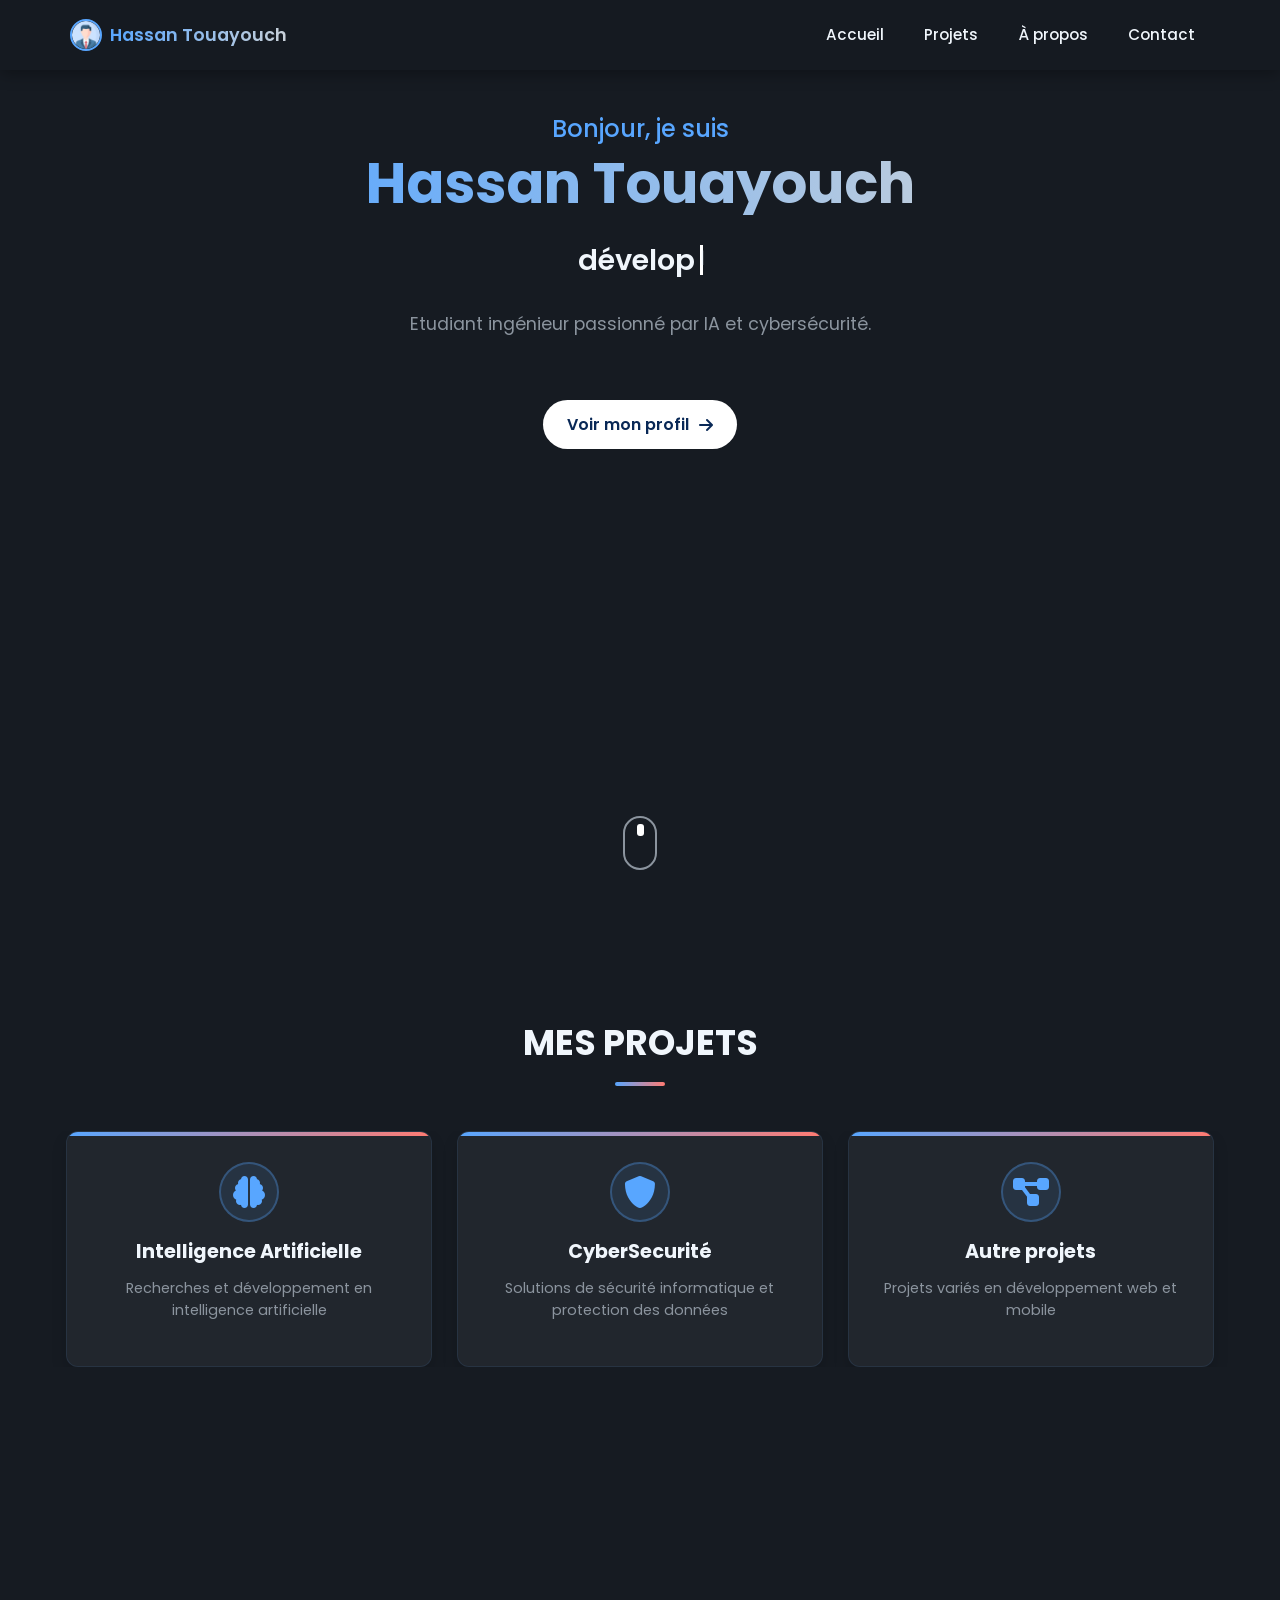
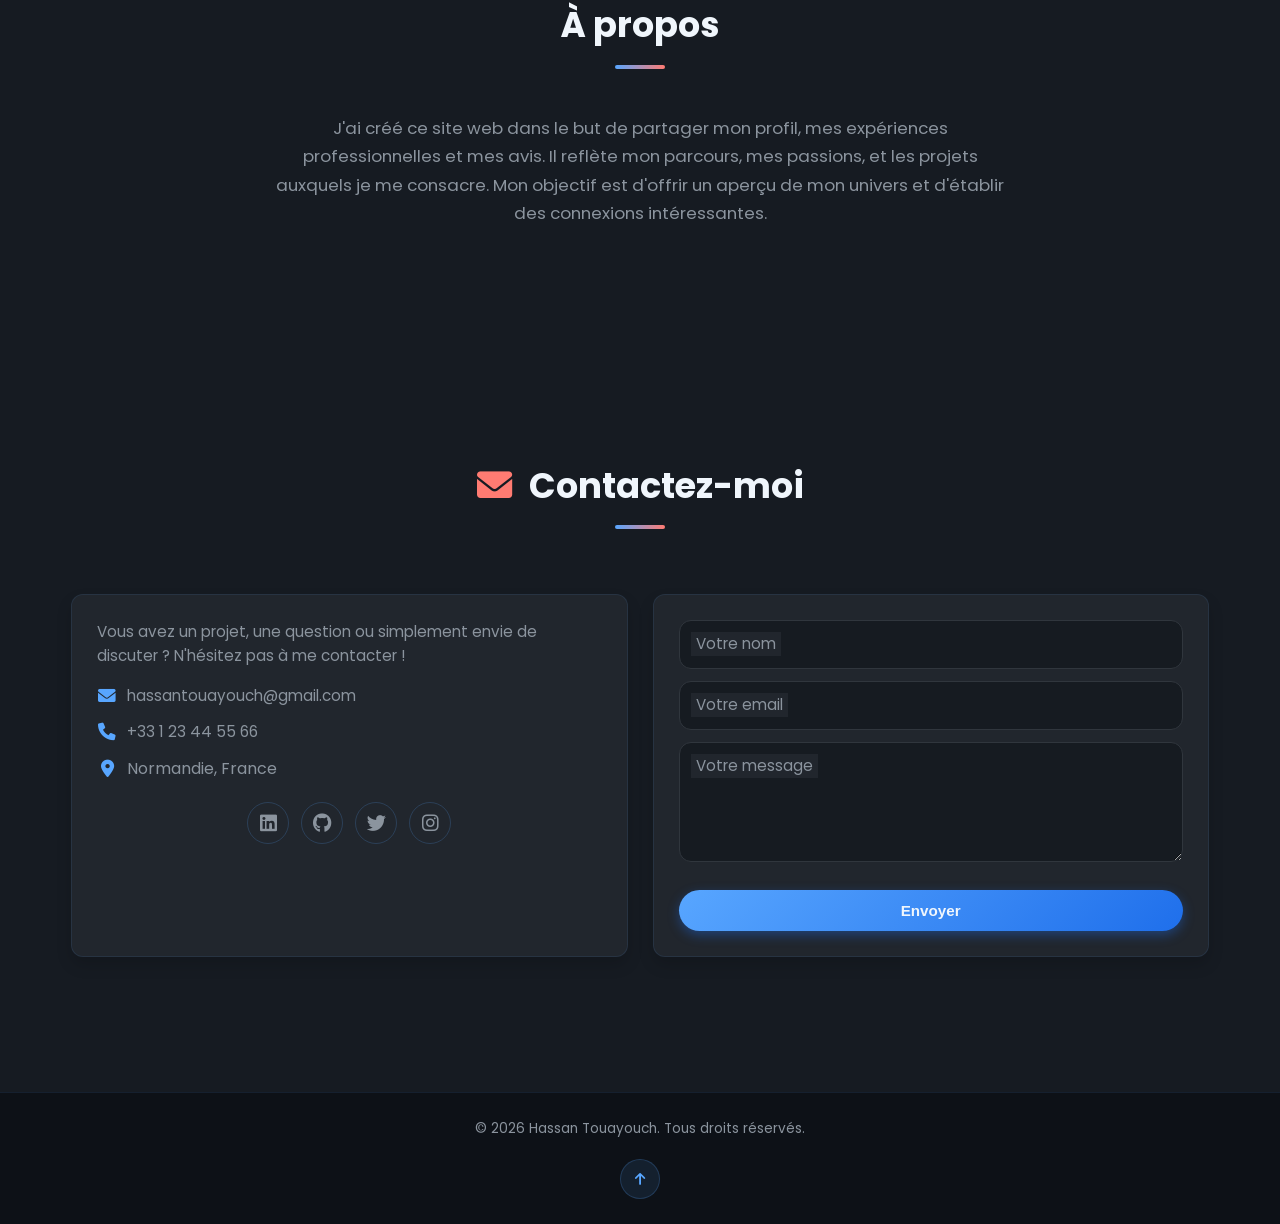
<file: index.html>
<!DOCTYPE html>
<html lang="fr">
<head>
    <meta name="viewport" content="width=device-width, initial-scale=1.0, maximum-scale=1.0, user-scalable=no">
    <meta name="description" content="Portfolio professionnel de Hassan Touayouch - Développeur et expert en technologies numériques">
    <meta name="keywords" content="portfolio, développeur, intelligence artificielle, cybersécurité, Hassan Touayouch">
    <meta name="author" content="Hassan Touayouch">
    <title>Hassan Touayouch | Développeur & Expert Technologie</title>
    <link rel="preconnect" href="https://fonts.googleapis.com">
    <link rel="preconnect" href="https://fonts.gstatic.com" crossorigin>
    <link rel="stylesheet" href="https://fonts.googleapis.com/css2?family=Poppins:wght@300;400;500;600;700&display=swap">
    <link rel="stylesheet" href="https://cdnjs.cloudflare.com/ajax/libs/font-awesome/6.0.0-beta3/css/all.min.css">
    <link rel="stylesheet" href="https://cdnjs.cloudflare.com/ajax/libs/animate.css/4.1.1/animate.min.css">
    <link rel="stylesheet" href="src/accueil/styles.css">
</head>
<body>
    <div class="loading" id="loading">
        <div class="loading-circle"></div>
    </div>

    <header id="navbar">
        <div class="container nav-container">
            <a href="#home" class="logo">
                <img src="src/accueil/profile.png" alt="Profil Logo" class="profile-logo">
                <h1>Hassan Touayouch</h1>
            </a>
            <button class="hamburger" aria-label="Menu" aria-expanded="false" onclick="toggleMenu()">
                <span></span>
                <span></span>
                <span></span>
            </button>
            <ul class="nav-links" id="navLinks" data-visible="false">
                <li><a href="#home" onclick="closeMenu()">Accueil</a></li>
                <li><a href="#projects" onclick="closeMenu()">Projets</a></li>
                <li><a href="#about" onclick="closeMenu()">À propos</a></li>
                <li><a href="#contact" onclick="closeMenu()">Contact</a></li>
            </ul>
        </div>
    </header>

    <section id="home" class="hero">
        <div class="hero__content">
            <div class="hero__text">
                <h1 class="hero__title animate__animated animate__fadeInUp">
                    <span class="hero__greeting">Bonjour, je suis</span>
                    <span class="hero__name">Hassan Touayouch</span>
                </h1>
                
                <div class="hero__typing animate__animated animate__fadeInUp animate__delay-1s">
                    <span class="hero__subtitle"></span>
                    <span class="hero__cursor">|</span>
                </div>
                
                <p class="hero__description animate__animated animate__fadeInUp animate__delay-2s">
                    Etudiant ingénieur passionné par IA et cybersécurité.
                </p>
                
                <div class="hero__buttons animate__animated animate__fadeInUp animate__delay-3s">
                    <a href="src/profile/index.html" class="hero__button">
                        <span>Voir mon profil</span>
                        <i class="fas fa-arrow-right"></i>
                    </a>
                </div>
            </div>
        </div>
        
        <a href="#projects" class="hero__scroll-down" aria-label="Défiler vers la section projets">
            <span class="hero__scroll-wheel"></span>
        </a>
    </section>

    <section id="projects" class="section projects">
        <div class="container">
            <h2 class="section-title reveal">MES PROJETS</h2>
            <div class="projects__grid">
                <a href="src/iA/index.html" class="project-card reveal">
                    <div class="project-card__icon">
                        <i class="fas fa-brain" aria-hidden="true"></i>
                    </div>
                    <h3 class="project-card__title">Intelligence Artificielle</h3>
                    <p class="project-card__text">Recherches et développement en intelligence artificielle</p>
                    <span class="sr-only">En savoir plus sur les projets d'Intelligence Artificielle</span>
                </a>
                <a href="src/CS/index.html" class="project-card reveal">
                    <div class="project-card__icon">
                        <i class="fas fa-shield-alt" aria-hidden="true"></i>
                    </div>
                    <h3 class="project-card__title">CyberSecurité</h3>
                    <p class="project-card__text">Solutions de sécurité informatique et protection des données</p>
                    <span class="sr-only">En savoir plus sur les projets de Cyber Sécurité</span>
                </a>
                <a href="src/autres/index.html" class="project-card reveal">
                    <div class="project-card__icon">
                        <i class="fas fa-project-diagram" aria-hidden="true"></i>
                    </div>
                    <h3 class="project-card__title">Autre projets</h3>
                    <p class="project-card__text">Projets variés en développement web et mobile</p>
                    <span class="sr-only">En savoir plus sur les autres projets</span>
                </a>
            </div>
        </div>
    </section>

    <section id="about" class="section about">
        <div class="container">
            <h2 class="section-title reveal">À propos</h2>
            <p class="about__text reveal">
                J'ai créé ce site web dans le but de partager mon profil, mes expériences professionnelles et mes avis. Il reflète mon parcours, mes passions, et les projets auxquels je me consacre. Mon objectif est d'offrir un aperçu de mon univers et d'établir des connexions intéressantes.
            </p>
        </div>
    </section>

    <section id="contact" class="section contact">
        <div class="container">
            <h2 class="section-title reveal"><i class="fas fa-envelope" aria-hidden="true"></i> Contactez-moi</h2>
            <div class="contact-content">
                <div class="contact-info reveal">
                    <p>Vous avez un projet, une question ou simplement envie de discuter ? N'hésitez pas à me contacter !</p>
                    <ul class="contact-list">
                        <li>
                            <i class="fas fa-envelope" aria-hidden="true"></i>
                            <a href="mailto:hassantoua19@gmail.com">hassantouayouch@gmail.com</a>
                        </li>
                        <li>
                            <i class="fas fa-phone" aria-hidden="true"></i>
                            <a href="tel:+33780760020">+33 1 23 44 55 66 </a>
                        </li>
                        <li>
                            <i class="fas fa-map-marker-alt" aria-hidden="true"></i>
                            <span>Normandie, France</span>
                        </li>
                    </ul>
                    <div class="social-links">
                        <a href="https://linkedin.com" target="_blank" aria-label="LinkedIn">
                            <i class="fab fa-linkedin" aria-hidden="true"></i>
                        </a>
                        <a href="https://github.com" target="_blank" aria-label="GitHub">
                            <i class="fab fa-github" aria-hidden="true"></i>
                        </a>
                        <a href="https://twitter.com" target="_blank" aria-label="Twitter">
                            <i class="fab fa-twitter" aria-hidden="true"></i>
                        </a>
                        <a href="https://instagram.com" target="_blank" aria-label="Instagram">
                            <i class="fab fa-instagram" aria-hidden="true"></i>
                        </a>
                    </div>
                </div>
                <div class="contact-form reveal">
                    <form action="#" method="post" id="contactForm">
                        <div class="form-group">
                            <input type="text" name="name" id="name" placeholder=" " required>
                            <label for="name">Votre nom</label>
                        </div>
                        <div class="form-group">
                            <input type="email" name="email" id="email" placeholder=" " required>
                            <label for="email">Votre email</label>
                        </div>
                        <div class="form-group">
                            <textarea name="message" id="message" placeholder=" " required></textarea>
                            <label for="message">Votre message</label>
                        </div>
                        <button type="submit" class="submit-btn">Envoyer</button>
                    </form>
                </div>
            </div>
        </div>
    </section>

    <footer class="reveal">
        <p>&copy; <span id="current-year">2025</span> Hassan Touayouch. Tous droits réservés.</p>
        <a href="#home" class="back-to-top" aria-label="Retour en haut de page">
            <i class="fas fa-arrow-up" aria-hidden="true"></i>
        </a>
    </footer>

    <script src="src/accueil/script.js"></script>
</body>
</html>
</file>
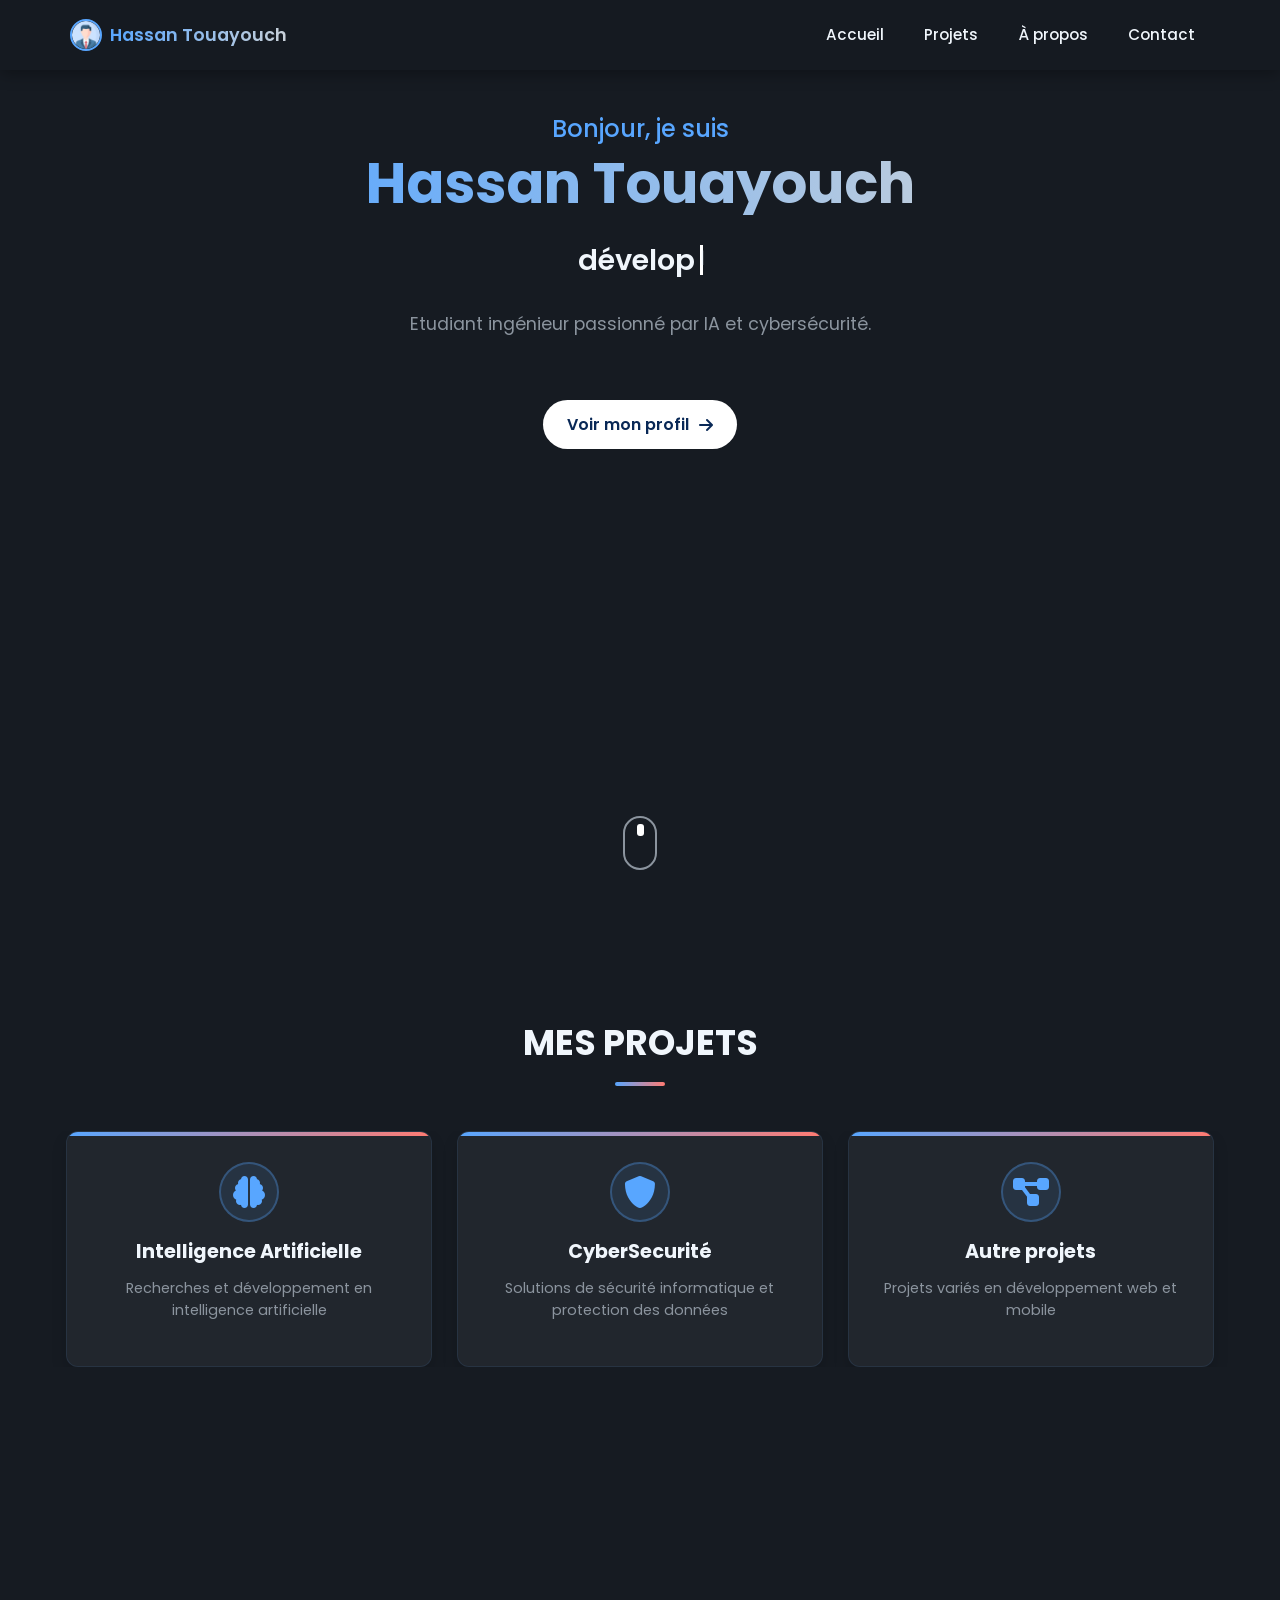
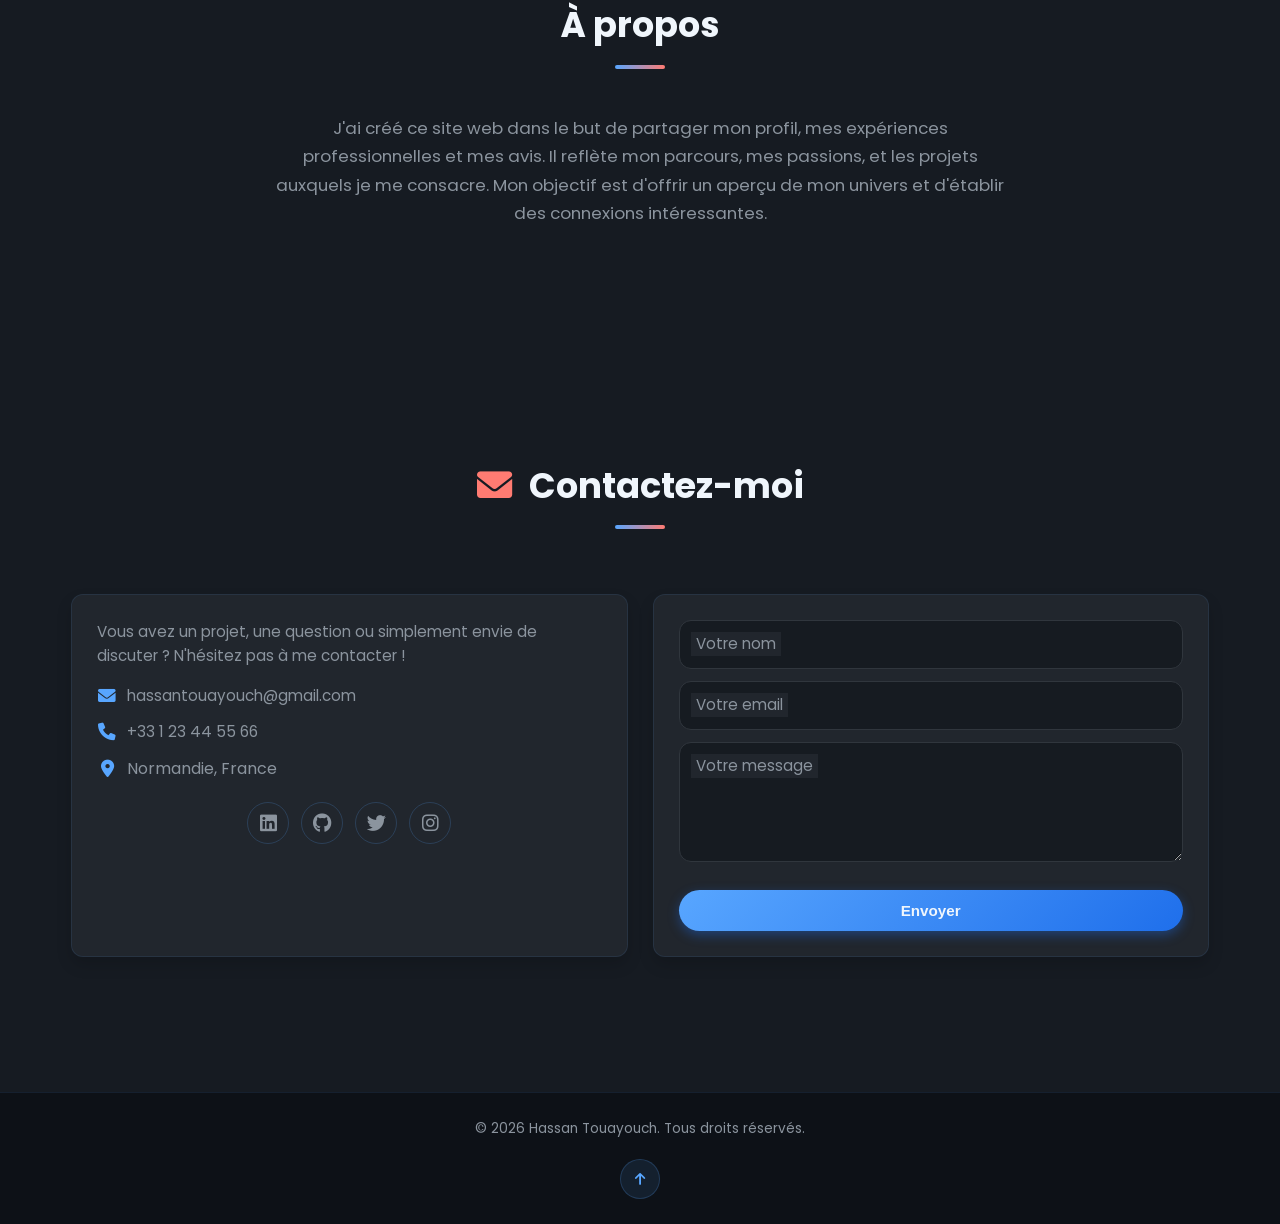
<file: src/accueil/index.html>
<!DOCTYPE html>
<html lang="fr">
<head>
    <meta charset="UTF-8">
    <meta name="viewport" content="width=device-width, initial-scale=1.0, maximum-scale=1.0, user-scalable=no">
    <meta name="description" content="Portfolio professionnel de Hassan Touayouch - Développeur et expert en technologies numériques">
    <meta name="keywords" content="portfolio, développeur, intelligence artificielle, cybersécurité, Hassan Touayouch">
    <meta name="author" content="Hassan Touayouch">
    <title>Portfolio - Hassan Touayouch | Développeur & Expert Technologie</title>
    <link rel="preconnect" href="https://fonts.googleapis.com">
    <link rel="preconnect" href="https://fonts.gstatic.com" crossorigin>
    <link rel="stylesheet" href="https://fonts.googleapis.com/css2?family=Poppins:wght@300;400;500;600;700&display=swap">
    <link rel="stylesheet" href="https://cdnjs.cloudflare.com/ajax/libs/font-awesome/6.0.0-beta3/css/all.min.css">
    <link rel="stylesheet" href="https://cdnjs.cloudflare.com/ajax/libs/animate.css/4.1.1/animate.min.css">
    <link rel="stylesheet" href="styles.css">
</head>
<body>
    <div class="loading" id="loading">
        <div class="loading-circle"></div>
    </div>

    <header id="navbar">
        <div class="container nav-container">
            <a href="#home" class="logo">
                <img src="profile.png" alt="Profil Logo" class="profile-logo">
                <h1>Hassan Touayouch</h1>
            </a>
            <button class="hamburger" aria-label="Menu" aria-expanded="false" onclick="toggleMenu()">
                <span></span>
                <span></span>
                <span></span>
            </button>
            <ul class="nav-links" id="navLinks" data-visible="false">
                <li><a href="#home" onclick="closeMenu()">Accueil</a></li>
                <li><a href="#projects" onclick="closeMenu()">Projets</a></li>
                <li><a href="#about" onclick="closeMenu()">À propos</a></li>
                <li><a href="#contact" onclick="closeMenu()">Contact</a></li>
            </ul>
        </div>
    </header>

    <section id="home" class="hero">
        <div class="hero__content">
            <div class="hero__text">
                <h1 class="hero__title animate__animated animate__fadeInUp">
                    <span class="hero__greeting">Bonjour, je suis</span>
                    <span class="hero__name">Hassan Touayouch</span>
                </h1>
                
                <div class="hero__typing animate__animated animate__fadeInUp animate__delay-1s">
                    <span class="hero__subtitle"></span>
                    <span class="hero__cursor">|</span>
                </div>
                
                <p class="hero__description animate__animated animate__fadeInUp animate__delay-2s">
                    Etudiant ingénieur passionné par IA et cybersécurité.
                </p>
                
                <div class="hero__buttons animate__animated animate__fadeInUp animate__delay-3s">
                    <a href="../profile/index.html" class="hero__button">
                        <span>Voir mon profil</span>
                        <i class="fas fa-arrow-right"></i>
                    </a>
                </div>
            </div>
        </div>
        
        <a href="#projects" class="hero__scroll-down" aria-label="Défiler vers la section projets">
            <span class="hero__scroll-wheel"></span>
        </a>
    </section>

    <section id="projects" class="section projects">
        <div class="container">
            <h2 class="section-title reveal">MES PROJETS</h2>
            <div class="projects__grid">
                <a href="../iA/index.html" class="project-card reveal">
                    <div class="project-card__icon">
                        <i class="fas fa-brain" aria-hidden="true"></i>
                    </div>
                    <h3 class="project-card__title">Intelligence Artificielle</h3>
                    <p class="project-card__text">Recherches et développement en intelligence artificielle</p>
                    <span class="sr-only">En savoir plus sur les projets d'Intelligence Artificielle</span>
                </a>
                <a href="../CS/index.html" class="project-card reveal">
                    <div class="project-card__icon">
                        <i class="fas fa-shield-alt" aria-hidden="true"></i>
                    </div>
                    <h3 class="project-card__title">CyberSecurité</h3>
                    <p class="project-card__text">Solutions de sécurité informatique et protection des données</p>
                    <span class="sr-only">En savoir plus sur les projets de Cyber Sécurité</span>
                </a>
                <a href="../autres/index.html" class="project-card reveal">
                    <div class="project-card__icon">
                        <i class="fas fa-project-diagram" aria-hidden="true"></i>
                    </div>
                    <h3 class="project-card__title">Autre projets</h3>
                    <p class="project-card__text">Projets variés en développement web et mobile</p>
                    <span class="sr-only">En savoir plus sur les autres projets</span>
                </a>
            </div>
        </div>
    </section>

    <section id="about" class="section about">
        <div class="container">
            <h2 class="section-title reveal">À propos</h2>
            <p class="about__text reveal">
                J'ai créé ce site web dans le but de partager mon profil, mes expériences professionnelles et mes avis. Il reflète mon parcours, mes passions, et les projets auxquels je me consacre. Mon objectif est d'offrir un aperçu de mon univers et d'établir des connexions intéressantes.
            </p>
        </div>
    </section>

    <section id="contact" class="section contact">
        <div class="container">
            <h2 class="section-title reveal"><i class="fas fa-envelope" aria-hidden="true"></i> Contactez-moi</h2>
            <div class="contact-content">
                <div class="contact-info reveal">
                    <p>Vous avez un projet, une question ou simplement envie de discuter ? N'hésitez pas à me contacter !</p>
                    <ul class="contact-list">
                        <li>
                            <i class="fas fa-envelope" aria-hidden="true"></i>
                            <a href="mailto:hassantoua19@gmail.com">hassantouayouch@gmail.com</a>
                        </li>
                        <li>
                            <i class="fas fa-phone" aria-hidden="true"></i>
                            <a href="tel:+33780760020">+33 1 23 44 55 66 </a>
                        </li>
                        <li>
                            <i class="fas fa-map-marker-alt" aria-hidden="true"></i>
                            <span>Normandie, France</span>
                        </li>
                    </ul>
                    <div class="social-links">
                        <a href="https://linkedin.com" target="_blank" aria-label="LinkedIn">
                            <i class="fab fa-linkedin" aria-hidden="true"></i>
                        </a>
                        <a href="https://github.com" target="_blank" aria-label="GitHub">
                            <i class="fab fa-github" aria-hidden="true"></i>
                        </a>
                        <a href="https://twitter.com" target="_blank" aria-label="Twitter">
                            <i class="fab fa-twitter" aria-hidden="true"></i>
                        </a>
                        <a href="https://instagram.com" target="_blank" aria-label="Instagram">
                            <i class="fab fa-instagram" aria-hidden="true"></i>
                        </a>
                    </div>
                </div>
                <div class="contact-form reveal">
                    <form action="#" method="post" id="contactForm">
                        <div class="form-group">
                            <input type="text" name="name" id="name" placeholder=" " required>
                            <label for="name">Votre nom</label>
                        </div>
                        <div class="form-group">
                            <input type="email" name="email" id="email" placeholder=" " required>
                            <label for="email">Votre email</label>
                        </div>
                        <div class="form-group">
                            <textarea name="message" id="message" placeholder=" " required></textarea>
                            <label for="message">Votre message</label>
                        </div>
                        <button type="submit" class="submit-btn">Envoyer</button>
                    </form>
                </div>
            </div>
        </div>
    </section>

    <footer class="reveal">
        <p>&copy; <span id="current-year">2025</span> Hassan Touayouch. Tous droits réservés.</p>
        <a href="#home" class="back-to-top" aria-label="Retour en haut de page">
            <i class="fas fa-arrow-up" aria-hidden="true"></i>
        </a>
    </footer>

    <script src="script.js"></script>
</body>
</html>
</file>
<file: src/accueil/styles.css>
:root {
    --primary-color: #58a6ff;
    --secondary-color: #1f6feb;
    --accent-color: #ff7b72;
    --success-color: #3fb950;
    --dark-bg: #161b22;
    --medium-bg: #161b22;
    --light-bg: #21262d;
    --text-light: #f0f6fc;
    --text-muted: #8b949e;
    --border-radius: 12px;
    --box-shadow: 0 10px 20px rgba(0, 0, 0, 0.2);
    --transition: all 0.4s cubic-bezier(0.175, 0.885, 0.32, 1.1);
    --header-height: 60px;
}

*, *::before, *::after {
    margin: 0;
    padding: 0;
    box-sizing: border-box;
}

html {
    scroll-behavior: smooth;
    scroll-padding-top: var(--header-height);
    -webkit-text-size-adjust: 100%;
    touch-action: manipulation;
}

body {
    font-family: 'Poppins', system-ui, -apple-system, sans-serif;
    background: var(--dark-bg);
    color: var(--text-light);
    line-height: 1.6;
    overflow-x: hidden;
    min-height: 100vh;
    text-rendering: optimizeSpeed;
    -webkit-tap-highlight-color: transparent;
    -webkit-font-smoothing: antialiased;
}

img {
    max-width: 100%;
    height: auto;
    display: block;
}

a, button {
    transition: var(--transition);
    cursor: pointer;
    -webkit-tap-highlight-color: transparent;
}

a:focus-visible,
button:focus-visible {
    outline: 2px solid var(--primary-color);
    outline-offset: 3px;
}

.sr-only {
    position: absolute;
    width: 1px;
    height: 1px;
    padding: 0;
    margin: -1px;
    overflow: hidden;
    clip: rect(0, 0, 0, 0);
    white-space: nowrap;
    border-width: 0;
}

.container {
    width: min(92%, 1200px);
    margin-inline: auto;
    padding: 15px 0;
}

header {
    position: fixed;
    top: 0;
    left: 0;
    width: 100%;
    z-index: 1000;
    background-color: rgba(22, 27, 34, 0.98);
    backdrop-filter: blur(10px);
    padding: 12px 15px;
    box-shadow: 0 4px 15px rgba(0, 0, 0, 0.3);
    transition: var(--transition);
    height: var(--header-height);
}

header.scrolled {
    padding: 8px 15px;
    background-color: rgba(13, 17, 23, 0.98);
}

.nav-container {
    display: flex;
    justify-content: space-between;
    align-items: center;
    height: 100%;
}

.logo {
    display: flex;
    align-items: center;
    gap: 8px;
    text-decoration: none;
}

.profile-logo {
    width: 32px;
    height: 32px;
    border-radius: 50%;
    border: 2px solid var(--primary-color);
    transition: var(--transition);
    object-fit: cover;
}

.logo:hover .profile-logo {
    transform: rotate(360deg);
    box-shadow: 0 0 15px rgba(88, 166, 255, 0.8);
}

.logo h1 {
    font-size: clamp(0.9rem, 4vw, 1.1rem);
    font-weight: 600;
    margin: 0;
    background: linear-gradient(to right, var(--primary-color), #c9d1d9);
    -webkit-background-clip: text;
    background-clip: text;
    color: transparent;
    transition: var(--transition);
}

.hamburger {
    display: flex;
    flex-direction: column;
    justify-content: center;
    align-items: center;
    width: 44px;
    height: 44px;
    cursor: pointer;
    transition: var(--transition);
    z-index: 1100;
    position: relative;
    background: transparent;
    border: none;
    padding: 0;
    -webkit-tap-highlight-color: transparent;
}

.hamburger span {
    display: block;
    width: 24px;
    height: 3px;
    background-color: var(--text-light);
    margin: 4px 0;
    transition: var(--transition);
    border-radius: 3px;
    transform-origin: center;
}

.hamburger[aria-expanded="true"] span:nth-child(1) {
    transform: translateY(7px) rotate(45deg);
}

.hamburger[aria-expanded="true"] span:nth-child(2) {
    opacity: 0;
    transform: scaleX(0);
}

.hamburger[aria-expanded="true"] span:nth-child(3) {
    transform: translateY(-7px) rotate(-45deg);
}

.nav-links {
    list-style: none;
    display: none;
    flex-direction: column;
    background: rgba(33, 38, 45, 0.98);
    backdrop-filter: blur(15px);
    position: fixed;
    top: 0;
    right: 0;
    width: min(280px, 100%);
    height: 100vh;
    padding: 80px 25px 25px;
    box-shadow: -5px 0 20px rgba(0, 0, 0, 0.3);
    z-index: 1000;
    transform: translateX(100%);
    transition: transform 0.4s cubic-bezier(0.77, 0.2, 0.05, 1);
    margin: 0;
    overscroll-behavior: contain;
}

.nav-links[data-visible="true"] {
    display: flex;
    transform: translateX(0);
}

.nav-links li {
    margin: 15px 0;
    opacity: 0;
    transform: translateX(15px);
    transition: all 0.3s ease;
}

.nav-links[data-visible="true"] li {
    opacity: 1;
    transform: translateX(0);
}

.nav-links[data-visible="true"] li:nth-child(1) { transition-delay: 0.1s; }
.nav-links[data-visible="true"] li:nth-child(2) { transition-delay: 0.15s; }
.nav-links[data-visible="true"] li:nth-child(3) { transition-delay: 0.2s; }
.nav-links[data-visible="true"] li:nth-child(4) { transition-delay: 0.25s; }

.nav-links li a {
    color: var(--text-light);
    font-weight: 500;
    text-decoration: none;
    font-size: 1.1rem;
    display: block;
    padding: 12px 15px;
    border-radius: var(--border-radius);
    transition: var(--transition);
    position: relative;
    overflow: hidden;
}

.nav-links li a::before {
    content: '';
    position: absolute;
    top: 0;
    left: -100%;
    width: 100%;
    height: 100%;
    background: linear-gradient(90deg, transparent, rgba(88, 166, 255, 0.2), transparent);
    transition: 0.4s;
}

.nav-links li a:hover::before {
    left: 100%;
}

.nav-links li a:hover,
.nav-links li a:focus-visible {
    background: rgba(88, 166, 255, 0.1);
    color: var(--primary-color);
}

.hero {
    background: var(--dark-bg);
    min-height: 100vh;
    display: flex;
    padding: var(--header-height) 0 0;
    position: relative;
    overflow: hidden;
    -webkit-overflow-scrolling: touch;
}

.hero__content {
    display: flex;
    flex-direction: column;
    align-items: center;
    width: min(95%, 800px);
    margin: 0 auto;
    padding: 40px 20px;
    position: relative;
    z-index: 2;
    text-align: center;
}

.hero__text {
    width: 100%;
}

.hero__greeting {
    display: block;
    font-size: clamp(1rem, 4vw, 1.5rem);
    color: var(--primary-color);
    margin-bottom: 5px;
    font-weight: 500;
}

.hero__name {
    display: block;
    font-size: clamp(1.8rem, 8vw, 3.5rem);
    font-weight: 700;
    line-height: 1.1;
    margin-bottom: 15px;
    background: linear-gradient(to right, var(--primary-color), #c9d1d9);
    -webkit-background-clip: text;
    background-clip: text;
    color: transparent;
    word-break: break-word;
}

.hero__typing {
    min-height: 60px;
    display: flex;
    justify-content: center;
    align-items: center;
    margin-bottom: 20px;
}

.hero__subtitle {
    font-size: clamp(1rem, 4vw, 1.8rem);
    font-weight: 600;
    color: var(--text-light);
}

.hero__cursor {
    display: inline-block;
    width: 3px;
    height: 30px;
    background: white;
    margin-left: 5px;
    animation: blink 0.8s infinite;
}

.hero__description {
    font-size: clamp(0.9rem, 3vw, 1.1rem);
    color: var(--text-muted);
    max-width: 600px;
    margin: 0 auto 30px;
    line-height: 1.7;
    padding: 0 10px;
}

.hero__buttons {
    display: flex;
    justify-content: center;
    flex-wrap: wrap;
    gap: 15px;
}

.hero__button {
    padding: 12px 24px;
    margin-top: 30px;

    border-radius: 30px;
    font-weight: 600;
    text-decoration: none;
    display: inline-flex;
    align-items: center;
    gap: 10px;
    transition: var(--transition);
    position: relative;
    overflow: hidden;
    z-index: 1;
    background: white;
    color: rgb(9, 40, 86);
    font-size: 1rem;
    min-width: 180px;
    justify-content: center;
}

.hero__button i {
    transition: var(--transition);
}

.hero__button:hover i {
    transform: translateX(3px);
}

.hero__button:hover,
.hero__button:focus {
    background-color: black;
    color: white;
    border: 1px solid white;
}

.hero__scroll-down {
    position: absolute;
    bottom: 30px;
    left: 50%;
    transform: translateX(-50%);
    width: 34px;
    height: 54px;
    border: 2px solid var(--text-muted);
    border-radius: 17px;
    display: flex;
    justify-content: center;
    padding-top: 6px;
    transition: var(--transition);
    z-index: 2;
    -webkit-tap-highlight-color: transparent;
}

.hero__scroll-wheel {
    display: block;
    width: 7px;
    height: 12px;
    background: white;
    border-radius: 3px;
    animation: scrollDown 2s infinite;
}

.hero__scroll-down:hover {
    border-color: var(--primary-color);
    transform: translateX(-50%) translateY(-5px);
}

.section {
    padding: 70px 0;
    position: relative;
}

.section-title {
    font-size: clamp(1.5rem, 6vw, 2.2rem);
    margin-bottom: 50px;
    color: var(--text-light);
    position: relative;
    display: inline-block;
    text-align: center;
    width: 100%;
    padding: 0 15px;
}

.section-title::after {
    content: '';
    position: absolute;
    width: 50px;
    height: 3px;
    background: linear-gradient(90deg, var(--primary-color), var(--accent-color));
    bottom: -12px;
    left: 50%;
    transform: translateX(-50%);
    border-radius: 2px;
}

.projects {
    text-align: center;
}

.projects::before {
    content: '';
    position: absolute;
    top: 0;
    left: 0;
    width: 100%;
    height: 100%;
    background: url('[data-uri]');
    opacity: 0.3;
    z-index: 0;
}

.projects__grid {
    display: grid;
    grid-template-columns: repeat(3, 1fr);
    gap: 15px;
    position: relative;
    z-index: 1;
    padding: 0 15px;
    overflow-x: auto;
    scroll-snap-type: x proximity;
    -webkit-overflow-scrolling: touch;
}

.project-card {
    background: var(--light-bg);
    padding: 20px;
    border-radius: var(--border-radius);
    box-shadow: 0 8px 15px rgba(0, 0, 0, 0.15);
    transition: var(--transition);
    text-decoration: none;
    color: inherit;
    border: 1px solid rgba(88, 166, 255, 0.1);
    position: relative;
    overflow: hidden;
    height: 100%;
    display: flex;
    flex-direction: column;
    align-items: center;
    -webkit-tap-highlight-color: transparent;
    min-width: 0;
    scroll-snap-align: start;
}

.project-card::before {
    content: '';
    position: absolute;
    top: 0;
    left: 0;
    width: 100%;
    height: 4px;
    background: linear-gradient(90deg, var(--primary-color), var(--accent-color));
    transition: var(--transition);
}

.project-card:hover,
.project-card:focus-visible {
    transform: translateY(-8px);
    box-shadow: 0 12px 25px rgba(0, 0, 0, 0.25);
    border-color: rgba(88, 166, 255, 0.3);
    outline: none;
}

.project-card:hover::before {
    height: 8px;
}

.project-card__icon {
    font-size: 32px;
    margin-bottom: 15px;
    color: var(--primary-color);
    background: rgba(88, 166, 255, 0.1);
    width: 60px;
    height: 60px;
    display: grid;
    place-items: center;
    border-radius: 50%;
    transition: var(--transition);
    border: 2px solid rgba(88, 166, 255, 0.3);
}

.project-card:hover .project-card__icon,
.project-card:focus-visible .project-card__icon {
    background: var(--primary-color);
    color: var(--text-light);
    transform: rotateY(180deg);
    box-shadow: 0 0 20px rgba(88, 166, 255, 0.5);
    border-color: transparent;
}

.project-card__title {
    font-size: 1.1rem;
    margin-bottom: 10px;
    color: var(--text-light);
    position: relative;
    text-align: center;
    white-space: nowrap;
    overflow: hidden;
    text-overflow: ellipsis;
    width: 100%;
}

.project-card__text {
    color: var(--text-muted);
    font-size: 0.85rem;
    margin-bottom: 15px;
    text-align: center;
    line-height: 1.5;
    display: -webkit-box;
    -webkit-line-clamp: 3;
    -webkit-box-orient: vertical;
    overflow: hidden;
}

.about {
    text-align: center;
}

.about__text {
    font-size: clamp(0.95rem, 3.5vw, 1.05rem);
    color: var(--text-muted);
    line-height: 1.7;
    max-width: 800px;
    margin: 0 auto;
    padding: 0 20px;
    position: relative;
    z-index: 1;
}

.contact {
    text-align: center;
}

.contact h2 i {
    margin-right: 10px;
    color: var(--accent-color);
}

.contact-content {
    display: grid;
    grid-template-columns: 1fr;
    gap: 20px;
    max-width: 1200px;
    margin: 0 auto;
    padding: 15px;
    position: relative;
    z-index: 1;
}

.contact-info, .contact-form {
    background: var(--light-bg);
    padding: 20px;
    border-radius: var(--border-radius);
    box-shadow: 0 8px 15px rgba(0, 0, 0, 0.15);
    transition: var(--transition);
    border: 1px solid rgba(88, 166, 255, 0.1);
    text-align: left;
}

.contact-info:hover, 
.contact-form:hover,
.contact-info:focus-within {
    transform: translateY(-5px);
    box-shadow: 0 12px 25px rgba(0, 0, 0, 0.25);
    border-color: rgba(88, 166, 255, 0.3);
}

.contact-info p {
    font-size: 0.95rem;
    color: var(--text-muted);
    margin-bottom: 15px;
    line-height: 1.6;
}

.contact-list {
    list-style: none;
    padding: 0;
    margin-bottom: 20px;
}

.contact-list li {
    display: flex;
    align-items: center;
    margin-bottom: 12px;
    color: var(--text-muted);
    transition: var(--transition);
}

.contact-list li:hover {
    color: var(--text-light);
    transform: translateX(5px);
}

.contact-list i {
    font-size: 1.1rem;
    color: var(--primary-color);
    margin-right: 10px;
    min-width: 20px;
    text-align: center;
}

.contact-list a {
    font-size: 0.95rem;
    color: var(--text-muted);
    text-decoration: none;
    transition: var(--transition);
    word-break: break-all;
}

.contact-list a:hover,
.contact-list a:focus-visible {
    color: var(--primary-color);
    outline: none;
}

.social-links {
    display: flex;
    gap: 12px;
    justify-content: center;
    margin-top: 20px;
    flex-wrap: wrap;
}

.social-links a {
    font-size: 1.2rem;
    color: var(--text-muted);
    width: 42px;
    height: 42px;
    display: flex;
    align-items: center;
    justify-content: center;
    border-radius: 50%;
    transition: var(--transition);
    border: 1px solid rgba(88, 166, 255, 0.2);
    text-decoration: none;
    -webkit-tap-highlight-color: transparent;
}

.social-links a:hover,
.social-links a:focus-visible {
    color: var(--text-light);
    background: rgba(88, 166, 255, 0.1);
    transform: translateY(-5px);
    box-shadow: 0 5px 12px rgba(88, 166, 255, 0.2);
    outline: none;
}

.social-links a:nth-child(1):hover { color: #0077b5; }
.social-links a:nth-child(2):hover { color: #333; }
.social-links a:nth-child(3):hover { color: #1da1f2; }
.social-links a:nth-child(4):hover { color: #e1306c; }

.contact-form {
    display: flex;
    flex-direction: column;
}

.form-group {
    margin-bottom: 12px;
    position: relative;
}

.form-group input, 
.form-group textarea {
    width: 100%;
    padding: 12px;
    border: 1px solid #30363d;
    border-radius: var(--border-radius);
    background-color: rgba(13, 17, 23, 0.5);
    color: var(--text-light);
    font-size: 0.95rem;
    transition: var(--transition);
    font-family: 'Poppins', sans-serif;
}

.form-group textarea {
    min-height: 120px;
    resize: vertical;
}

.form-group input:focus, 
.form-group textarea:focus {
    border-color: var(--primary-color);
    box-shadow: 0 0 8px rgba(88, 166, 255, 0.3);
    outline: none;
    background-color: rgba(13, 17, 23, 0.8);
}

.form-group label {
    position: absolute;
    left: 12px;
    top: 12px;
    color: var(--text-muted);
    transition: var(--transition);
    pointer-events: none;
    background: var(--light-bg);
    padding: 0 5px;
    font-size: 0.95rem;
}

.form-group input:focus + label,
.form-group textarea:focus + label,
.form-group input:not(:placeholder-shown) + label,
.form-group textarea:not(:placeholder-shown) + label {
    top: -8px;
    left: 8px;
    font-size: 0.75rem;
    color: var(--primary-color);
    background: var(--light-bg);
}

.submit-btn {
    background: linear-gradient(135deg, var(--primary-color), var(--secondary-color));
    color: var(--text-light);
    font-weight: 600;
    padding: 12px 20px;
    border: none;
    border-radius: 25px;
    font-size: 0.95rem;
    cursor: pointer;
    transition: var(--transition);
    box-shadow: 0 4px 12px rgba(31, 111, 235, 0.4);
    margin-top: 8px;
    position: relative;
    overflow: hidden;
    z-index: 1;
    width: 100%;
}

.submit-btn::before {
    content: '';
    position: absolute;
    top: 0;
    left: 0;
    width: 100%;
    height: 100%;
    background: linear-gradient(135deg, var(--secondary-color), var(--primary-color));
    z-index: -1;
    opacity: 0;
    transition: var(--transition);
}

.submit-btn:hover::before,
.submit-btn:focus-visible::before {
    opacity: 1;
}

.submit-btn:hover,
.submit-btn:focus-visible {
    transform: translateY(-3px);
    box-shadow: 0 6px 18px rgba(31, 111, 235, 0.6);
    outline: none;
}

@keyframes blink {
    0%, 100% { opacity: 1; }
    50% { opacity: 0; }
}

@keyframes scrollDown {
    0% {
        transform: translateY(0);
        opacity: 1;
    }
    100% {
        transform: translateY(22px);
        opacity: 0;
    }
}

@keyframes spin {
    to {
        transform: rotate(360deg);
    }
}






@media (max-width: 767px) {
    .contact-info p {
        font-size: 0.9rem;
    }

    .contact-list li i {
        font-size: 0.8rem;
    }

    .contact-list li{
        font-size: 0.8rem;
    }

    .contact-list a{
        font-size: 0.8rem;
    }

    .social-links i {
        font-size: 0.9rem;
        padding: 0px;
    }

    .form-group label {
        font-size: 0.7rem;
    }

    .form-group input {
        height: 40px;
    }

    .submit-btn {
        font-size: 0.9rem;
    }

}



footer {
    background: #0d1117;
    padding: 25px 0;
    text-align: center;
    color: var(--text-muted);
    font-size: 0.85rem;
    border-top: 1px solid rgba(88, 166, 255, 0.1);
}

footer p {
    margin-bottom: 8px;
    padding: 0 15px;
}

.back-to-top {
    display: inline-flex;
    width: 40px;
    height: 40px;
    background: rgba(88, 166, 255, 0.1);
    color: var(--primary-color);
    border-radius: 50%;
    align-items: center;
    justify-content: center;
    margin-top: 12px;
    transition: var(--transition);
    border: 1px solid rgba(88, 166, 255, 0.2);
    text-decoration: none;
    -webkit-tap-highlight-color: transparent;
}

.back-to-top:hover,
.back-to-top:focus-visible {
    background: var(--primary-color);
    color: var(--text-light);
    transform: translateY(-3px);
    outline: none;
}

.reveal {
    position: relative;
    transform: translateY(40px);
    opacity: 0;
    transition: all 0.8s ease;
}

.reveal.active {
    transform: translateY(0);
    opacity: 1;
}

.loading {
    position: fixed;
    top: 0;
    left: 0;
    width: 100%;
    height: 100%;
    background: var(--dark-bg);
    display: grid;
    place-items: center;
    z-index: 9999;
    transition: opacity 0.4s ease-out;
}

.loading-circle {
    width: 45px;
    height: 45px;
    border-radius: 50%;
    border: 4px solid rgba(88, 166, 255, 0.2);
    border-top-color: var(--primary-color);
    animation: spin 1s linear infinite;
}

@media (min-width: 576px) {
    :root {
        --header-height: 70px;
    }
    
    header {
        padding: 15px 20px;
    }
    
    header.scrolled {
        padding: 10px 20px;
    }
    
    .hero {
        padding: var(--header-height) 20px 20px;
    }
    
    .section {
        padding: 80px 0;
    }
    
    .contact-content {
        gap: 25px;
        padding: 20px;
    }
    
    .contact-info, .contact-form {
        padding: 25px;
    }
}

@media (min-width: 768px) {
    .contact-content {
        grid-template-columns: repeat(auto-fit, minmax(min(300px, 100%), 1fr));
    }
    
    .section-title {
        margin-bottom: 60px;
    }
    
    .section-title::after {
        height: 4px;
        bottom: -15px;
    }
    
    .projects__grid {
        gap: 20px;
    }
    
    .project-card {
        padding: 25px;
    }
    
    .about__text {
        padding: 0 30px;
    }
    
    .hero__buttons {
        flex-direction: row;
    }
    
    .project-card__title {
        font-size: 1.2rem;
    }
    
    .project-card__text {
        font-size: 0.9rem;
    }
}

@media (min-width: 992px) {
    .projects__grid {
        gap: 25px;
    }
    
    .section {
        padding: 100px 0;
    }

    .nav-links {
        display: flex;
        position: static;
        flex-direction: row;
        width: auto;
        height: auto;
        background: transparent;
        backdrop-filter: none;
        box-shadow: none;
        padding: 0;
        transform: none;
        gap: 10px;
    }
    
    .nav-links li {
        margin: 0;
        opacity: 1;
        transform: none;
    }
    
    .nav-links li a {
        font-size: 0.95rem;
        padding: 8px 15px;
    }
    
    .hamburger {
        display: none;
    }
    
    .project-card {
        padding: 30px;
    }
}

@media (max-width: 767px) {
    .projects__grid {
        grid-template-columns: repeat(3, minmax(200px, 1fr));
        overflow-x: auto;
        scroll-snap-type: x mandatory;
        padding-bottom: 20px;
    }
    
    .project-card {
        min-width: 200px;
        scroll-snap-align: start;
    }
    
    .hero__buttons {
        flex-direction: column;
        width: 100%;
    }
    
    .hero__button {
        font-size: 0.9rem;
        position: absolute;
        right: 50%;
        transform: translate(50%, 70%);
        width: 50%;
        height: 35px;
    }
    
    .contact-info, .contact-form {
        padding: 18px;
    }
}

@media (max-width: 480px) {
    .project-card {
        padding: 15px;
    }
    
    .project-card__icon {
        width: 50px;
        height: 50px;
        font-size: 28px;
    }
    
    .project-card__title {
        font-size: 1rem;
    }
    
    .project-card__text {
        font-size: 0.8rem;
    }
    
    .contact-info, .contact-form {
        padding: 15px;
    }
    
    .contact-list i {
        font-size: 1rem;
    }
    
    .social-links a {
        width: 38px;
        height: 38px;
        font-size: 1.1rem;
    }
}

@media screen and (max-width: 767px) {
    input, select, textarea {
        font-size: 16px !important;
    }
}

@supports (-webkit-touch-callout: none) {
    .hero {
        min-height: -webkit-fill-available;
    }
    
    .hamburger span {
        margin: 4px 0;
    }
}

.projects__grid::-webkit-scrollbar {
    height: 5px;
}

.projects__grid::-webkit-scrollbar-thumb {
    background-color: var(--primary-color);
    border-radius: 3px;
}

.projects__grid::-webkit-scrollbar-track {
    background-color: rgba(88, 166, 255, 0.1);
    border-radius: 3px;
}
</file>
